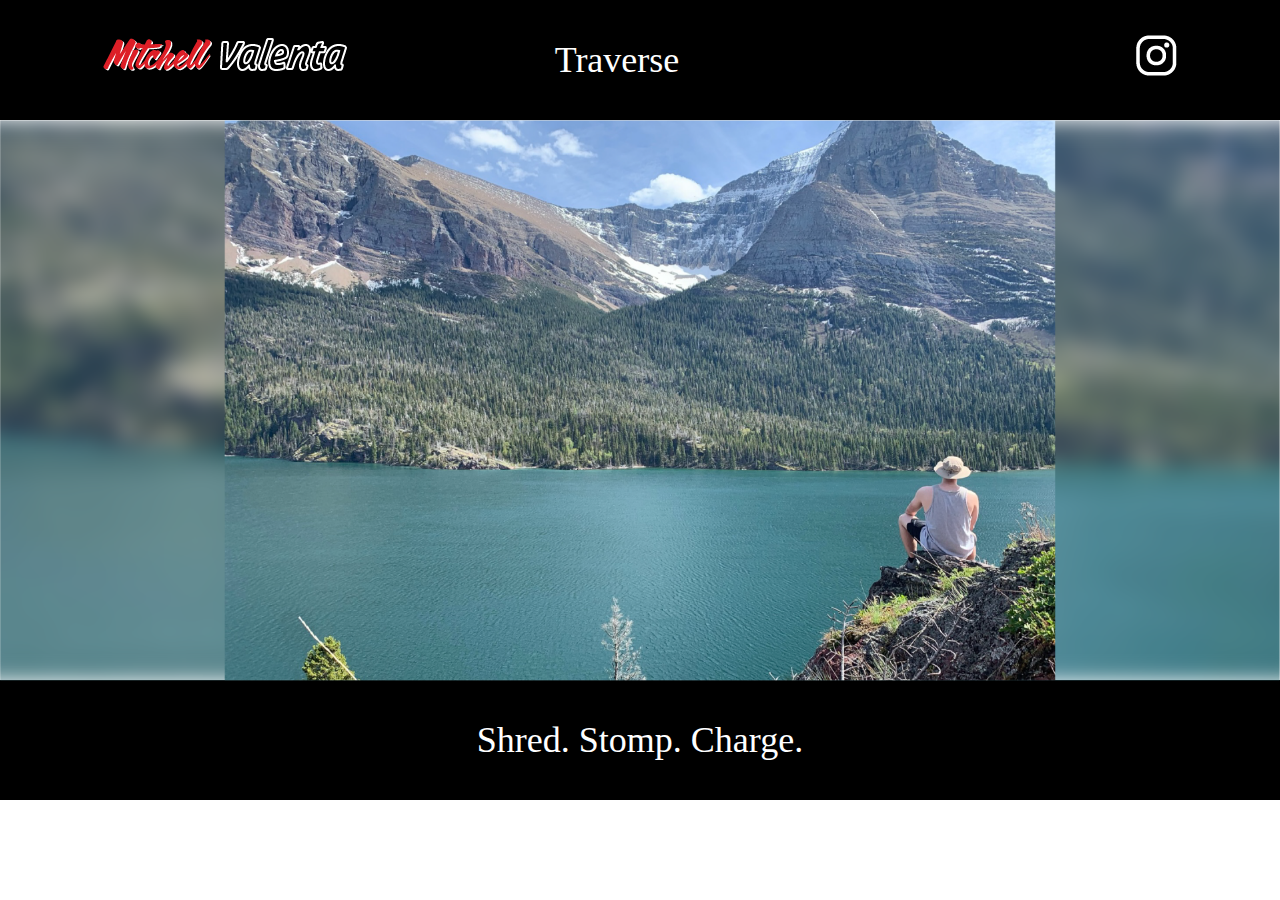
<file: index.html>
<!DOCTYPE html>
<html lang="en">

<head>
    <meta charset="UTF-8">
    <meta http-equiv="X-UA-Compatible" content="IE=edge">
    <meta name="viewport" content="width=device-width, initial-scale=1.0">
    <title>Mitchell Valenta</title>
    <link rel="stylesheet" href="style.css">
    <link rel="apple-touch-icon" sizes="76x76" href="images/apple-touch-icon.png">
<link rel="icon" type="image/png" sizes="32x32" href="images/favicon-32x32.png">
<link rel="icon" type="image/png" sizes="16x16" href="images/favicon-16x16.png">
<link rel="manifest" href="images/site.webmanifest">
<link rel="mask-icon" href="images/safari-pinned-tab.svg" color="#5bbad5">
<link rel="shortcut icon" href="images/favicon.ico">
<meta name="msapplication-TileColor" content="#da532c">
<meta name="msapplication-config" content="images/browserconfig.xml">
<meta name="theme-color" content="#ffffff">
</head>

<body>
    <div class="header">
        <div class="logo-image">
            <a href="index.html"><img src="images/logo.png"></a>
        </div>
        <nav class="dropdown">
            <label for='item-1'>Traverse</label>
            <input type="checkbox" id="item-1">
            <ul class="nav-list">
                <li><a href="groovygallery.html">groovy gallery</a></li>
                <li><a href="aboutme.html">About Me</a></li>
                <li><a href="contact.html">Contact Me</a></li>
            </ul>
        </nav>
        <div class="header-images">
            <a href="https://www.instagram.com/mitchell.valenta/"><img src="images/Asset5.png"></a>
        </div>
    </div>

    <div class="main-image">
        <img src="images/backgroundimage.png">
    </div>

    <div class="footer">
        Shred. Stomp. Charge.
    </div>
</body>
</file>
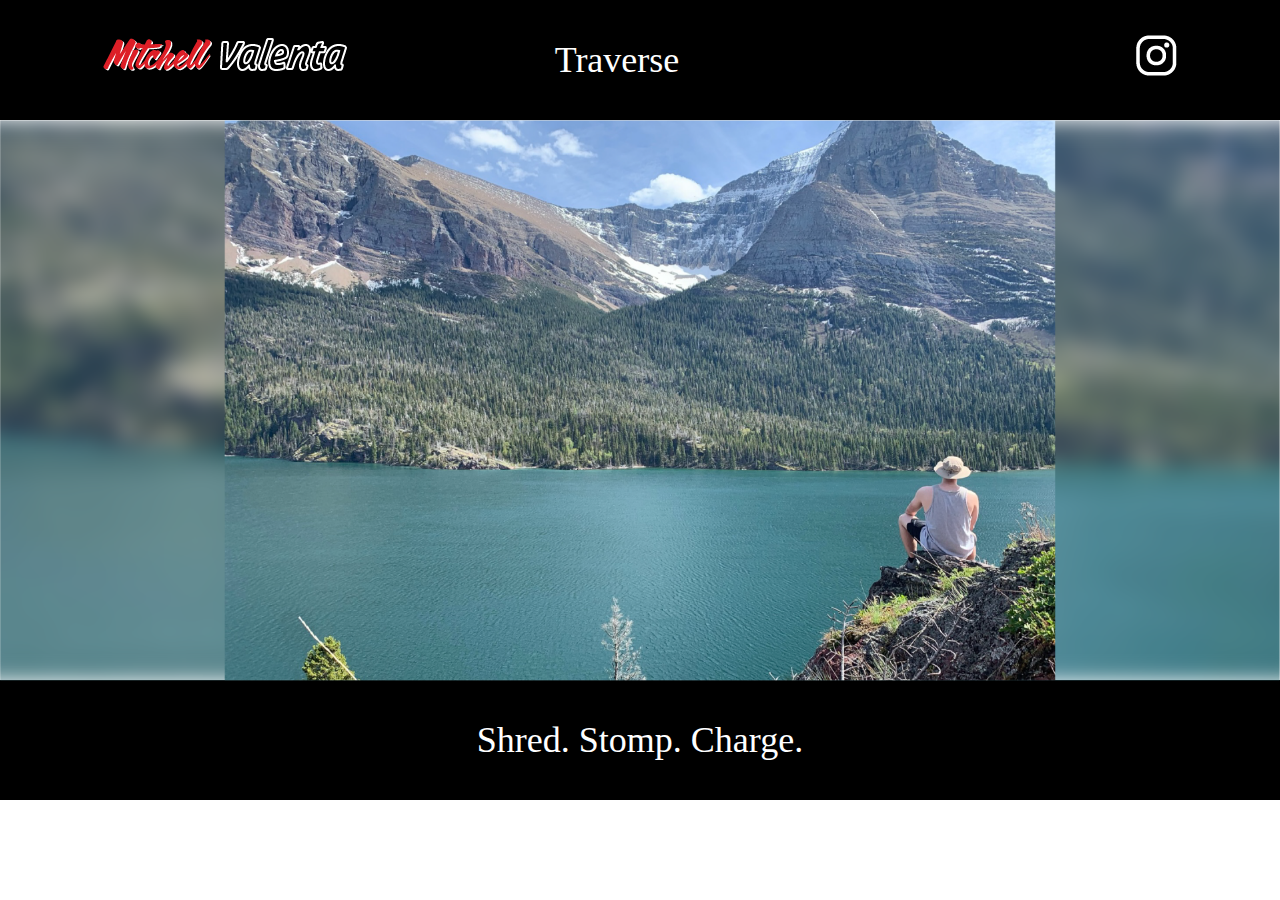
<file: PortfolioCode/index.html>
<!DOCTYPE html>
<html lang="en">

<head>
    <meta charset="UTF-8">
    <meta http-equiv="X-UA-Compatible" content="IE=edge">
    <meta name="viewport" content="width=device-width, initial-scale=1.0">
    <title>Mitchell Valenta</title>
    <link rel="stylesheet" href="style.css">
    <link rel="apple-touch-icon" sizes="76x76" href="images/apple-touch-icon.png">
<link rel="icon" type="image/png" sizes="32x32" href="images/favicon-32x32.png">
<link rel="icon" type="image/png" sizes="16x16" href="images/favicon-16x16.png">
<link rel="manifest" href="images/site.webmanifest">
<link rel="mask-icon" href="images/safari-pinned-tab.svg" color="#5bbad5">
<link rel="shortcut icon" href="images/favicon.ico">
<meta name="msapplication-TileColor" content="#da532c">
<meta name="msapplication-config" content="images/browserconfig.xml">
<meta name="theme-color" content="#ffffff">
</head>

<body>
    <div class="header">
        <div class="logo-image">
            <a href="index.html"><img src="images/logo.png"></a>
        </div>
        <nav class="dropdown">
            <label for='item-1'>Traverse</label>
            <input type="checkbox" id="item-1">
            <ul class="nav-list">
                <li><a href="groovygallery.html">groovy gallery</a></li>
                <li><a href="aboutme.html">About Me</a></li>
                <li><a href="contact.html">Contact Me</a></li>
            </ul>
        </nav>
        <div class="header-images">
            <a href="https://www.instagram.com/mitchell.valenta/"><img src="images/Asset5.png"></a>
        </div>
    </div>

    <div class="main-image">
        <img src="images/backgroundimage.png">
    </div>

    <div class="footer">
        Shred. Stomp. Charge.
    </div>
</body>
</file>
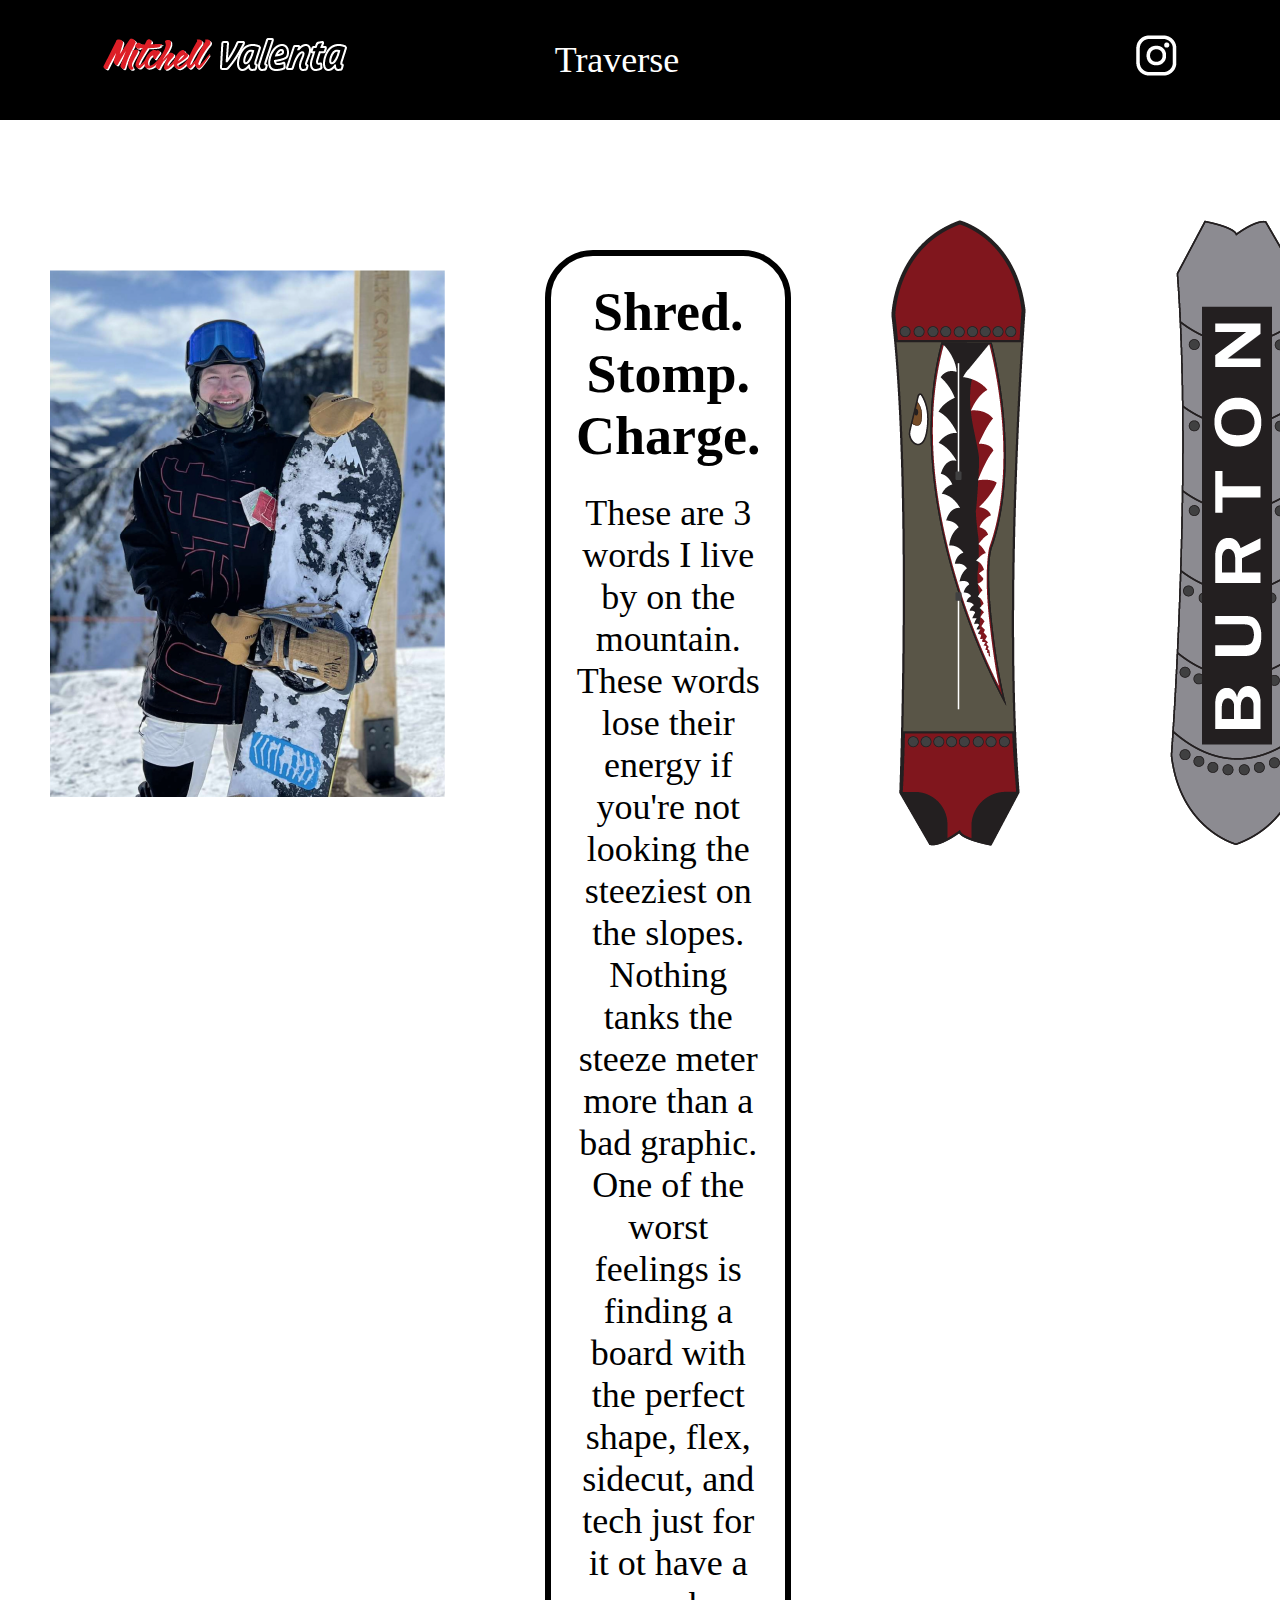
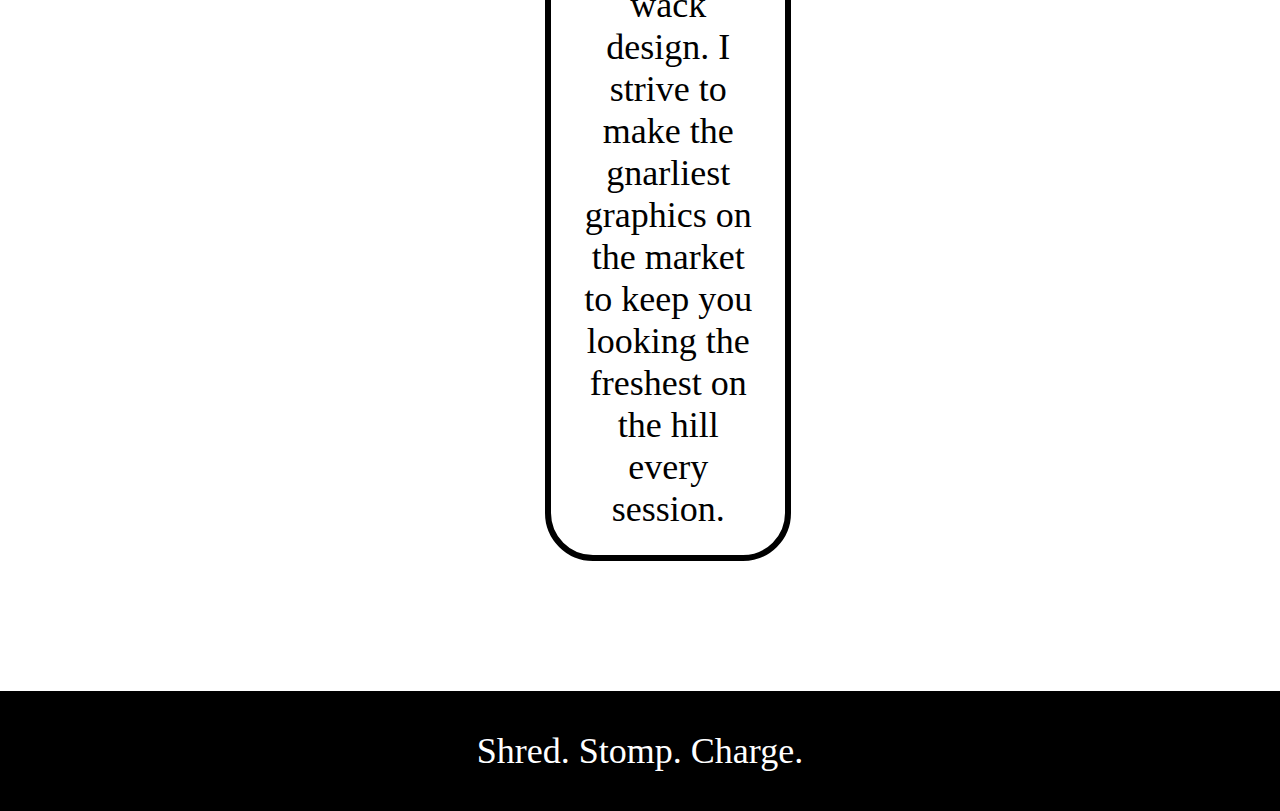
<file: aboutme.html>
<!DOCTYPE html>
<html lang="en">
<head>
    <meta charset="UTF-8">
    <meta http-equiv="X-UA-Compatible" content="IE=edge">
    <meta name="viewport" content="width=device-width, initial-scale=1.0">
    <title>Mitchell Valenta</title>
    <link rel="stylesheet" href="style.css">
    <link rel="apple-touch-icon" sizes="76x76" href="images/apple-touch-icon.png">
<link rel="icon" type="image/png" sizes="32x32" href="images/favicon-32x32.png">
<link rel="icon" type="image/png" sizes="16x16" href="images/favicon-16x16.png">
<link rel="manifest" href="images/site.webmanifest">
<link rel="mask-icon" href="images/safari-pinned-tab.svg" color="#5bbad5">
<link rel="shortcut icon" href="images/favicon.ico">
<meta name="msapplication-TileColor" content="#da532c">
<meta name="msapplication-config" content="images/browserconfig.xml">
<meta name="theme-color" content="#ffffff">
</head>

<body>
    <div class="header">
        <div class="logo-image">
            <a href="index.html"><img src="images/logo.png"></a>
        </div>
        <nav class="dropdown">
            <label for='item-1'>Traverse</label>
            <input type="checkbox" id="item-1">
            <ul class="nav-list">
                <li><a href="">groovy gallery</a></li>
                <li><a href="">About Me</a></li>
                <li><a href="">Contact Me</a></li>
            </ul>
        </nav>
        <div class="header-images">
            <a href="https://www.instagram.com/mitchell.valenta/"><img src="images/Asset5.png"></a>        
        </div>
    </div>

    <div class="content-container">
        <div class="item1">
            <img src="images/picofme.png">
        </div>
        <div class="item2">
            <h2>Shred. Stomp. Charge.</h2>
            <p>These are 3 words I live by on the mountain. These words lose their energy if you're not looking the steeziest on the slopes. Nothing tanks the steeze meter more than a bad graphic. One of the worst feelings is finding a board with the perfect shape, flex, sidecut, and tech just for it ot have a wack design. I strive to make the gnarliest graphics on the market to keep you looking the freshest on the hill every session.</p>
        </div>
        <div class="item3">
            <div class="board">
                <img src="images/snowboard.png">
            </div>
        </div>
    </div>

    <div class="footer">
        Shred. Stomp. Charge.
    </div>

</body>
</file>
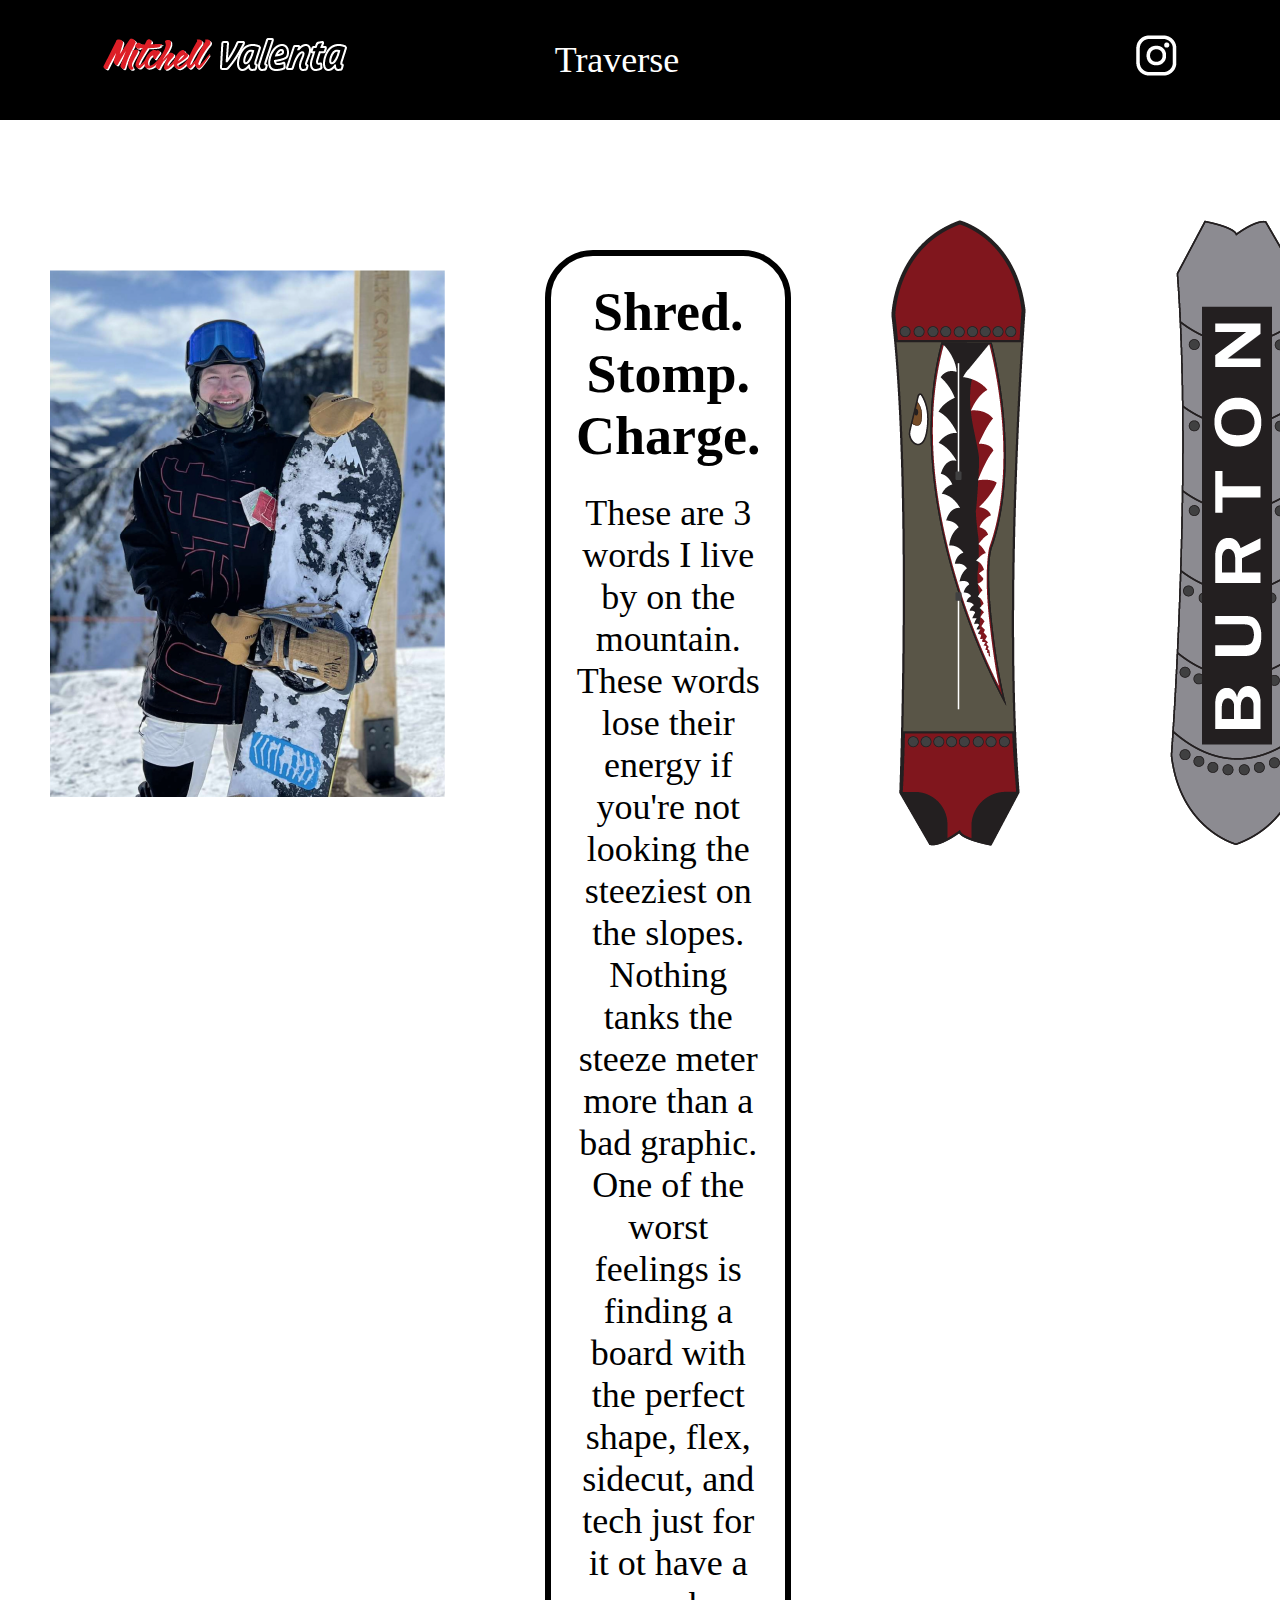
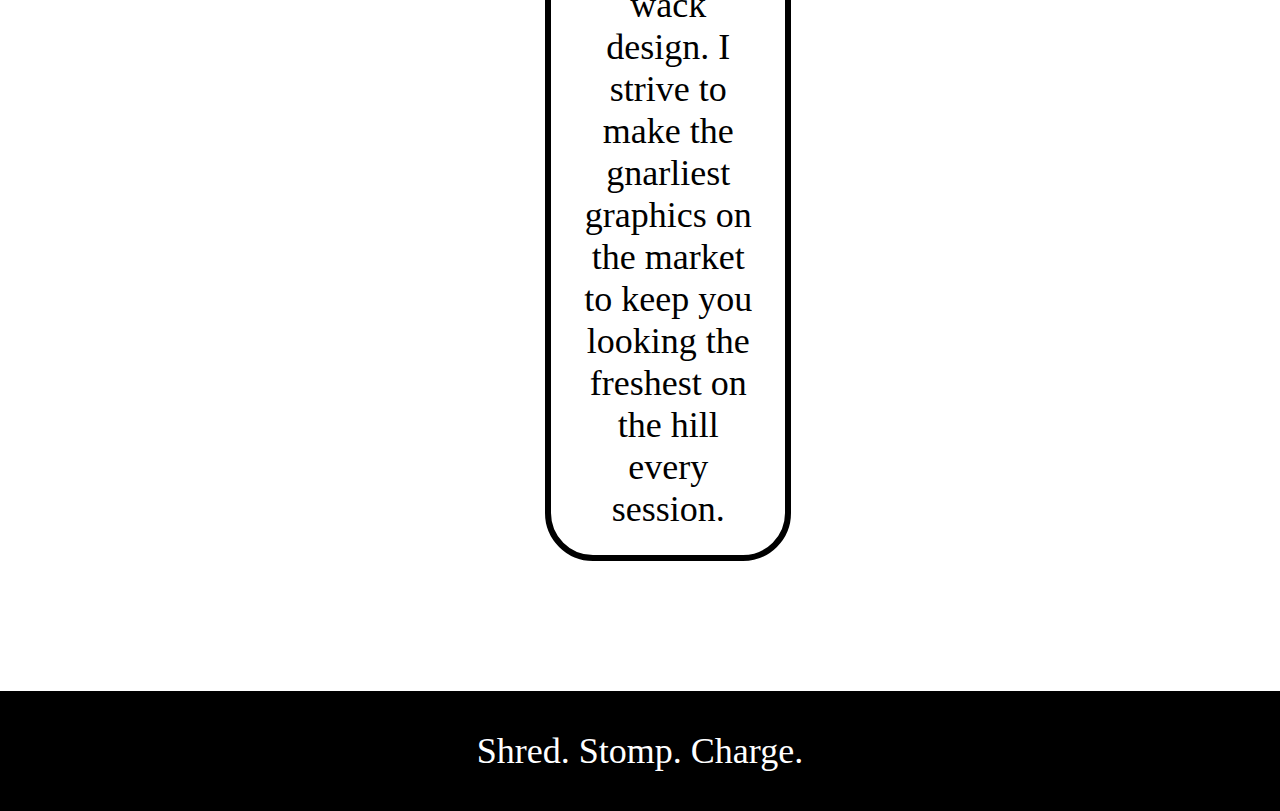
<file: PortfolioCode/aboutme.html>
<!DOCTYPE html>
<html lang="en">
<head>
    <meta charset="UTF-8">
    <meta http-equiv="X-UA-Compatible" content="IE=edge">
    <meta name="viewport" content="width=device-width, initial-scale=1.0">
    <title>Mitchell Valenta</title>
    <link rel="stylesheet" href="style.css">
    <link rel="apple-touch-icon" sizes="76x76" href="images/apple-touch-icon.png">
<link rel="icon" type="image/png" sizes="32x32" href="images/favicon-32x32.png">
<link rel="icon" type="image/png" sizes="16x16" href="images/favicon-16x16.png">
<link rel="manifest" href="images/site.webmanifest">
<link rel="mask-icon" href="images/safari-pinned-tab.svg" color="#5bbad5">
<link rel="shortcut icon" href="images/favicon.ico">
<meta name="msapplication-TileColor" content="#da532c">
<meta name="msapplication-config" content="images/browserconfig.xml">
<meta name="theme-color" content="#ffffff">
</head>

<body>
    <div class="header">
        <div class="logo-image">
            <a href="index.html"><img src="images/logo.png"></a>
        </div>
        <nav class="dropdown">
            <label for='item-1'>Traverse</label>
            <input type="checkbox" id="item-1">
            <ul class="nav-list">
                <li><a href="">groovy gallery</a></li>
                <li><a href="">About Me</a></li>
                <li><a href="">Contact Me</a></li>
            </ul>
        </nav>
        <div class="header-images">
            <a href="https://www.instagram.com/mitchell.valenta/"><img src="images/Asset5.png"></a>        
        </div>
    </div>

    <div class="content-container">
        <div class="item1">
            <img src="images/picofme.png">
        </div>
        <div class="item2">
            <h2>Shred. Stomp. Charge.</h2>
            <p>These are 3 words I live by on the mountain. These words lose their energy if you're not looking the steeziest on the slopes. Nothing tanks the steeze meter more than a bad graphic. One of the worst feelings is finding a board with the perfect shape, flex, sidecut, and tech just for it ot have a wack design. I strive to make the gnarliest graphics on the market to keep you looking the freshest on the hill every session.</p>
        </div>
        <div class="item3">
            <div class="board">
                <img src="images/snowboard.png">
            </div>
        </div>
    </div>

    <div class="footer">
        Shred. Stomp. Charge.
    </div>

</body>
</file>
<file: style.css>
@font-face {
    font-family: berlin sans fb demi;
    font-style: normal;
    font-weight: 700;
    src: local('Berlin Sans FB Demi'), url(https://fonts.cdnfonts.com/s/13625/BRLNSDB.woff) format('woff')
}

html,
body {
    margin: 0;
    font-family: "Berlin Sans FB Demi";
    font-size: 1.5rem;

}
.header {
    height: 5rem;
    width: 100%;
    display: flex;
    justify-content: space-around;
    justify-items: center;
    align-items: center;
    background-color: black;
}

.header-images {
    display: grid;
    grid-auto-flow: column;
    grid-column-gap: 80px;
}


.dropdown {
    display: flex;
    color: white;
    justify-content: center;
    padding-right: 250px;
}

.dropdown input[type="checkbox"] {
    display: none;
}
a {
    text-decoration: none;
    color: white;
}
.nav-list {
   display: none; 
}
nav input[type="checkbox"]:checked + ul {
    display: flex;
    position: absolute;
    justify-content: space-evenly;
    justify-items: center;
    align-items: center;
    background-color: black;
    margin-top: 100px;
    width: 700px;
    height: 3rem;
    font-size: 1rem;
    border-radius: 1rem;
    list-style-type: none;
}

.main-image {
    margin: 0px 0px -10px 0px;
}

.main-image>img {
    width: 100%;
}

.footer {
    background-color: black;
    height: 5rem;
    display: flex;
    justify-content: center;
    align-items: center;
    color: white;
}
.content-container {
    display: flex;
    justify-content: space-evenly;
    gap: 100px;
    width: 100%;
    height: 100%;
    margin-top: 100px;
}
.item3 {
    margin-bottom: 100px;
    margin-right: 50px;
}
.item2 {
    margin-top: 30px;
    text-align: center;
    border-style: solid;
    border-color: black;
    border-width: .25rem;
    border-radius: 2rem;
    margin-bottom: 130px;
}
.item1 {
    margin-top: 50px;
    margin-left: 50px;
}
.item2 > p, h2 {
    margin: 25px 25px 25px 25px;
}
</file>
<file: PortfolioCode/style.css>
@font-face {
    font-family: berlin sans fb demi;
    font-style: normal;
    font-weight: 700;
    src: local('Berlin Sans FB Demi'), url(https://fonts.cdnfonts.com/s/13625/BRLNSDB.woff) format('woff')
}

html,
body {
    margin: 0;
    font-family: "Berlin Sans FB Demi";
    font-size: 1.5rem;

}
.header {
    height: 5rem;
    width: 100%;
    display: flex;
    justify-content: space-around;
    justify-items: center;
    align-items: center;
    background-color: black;
}

.header-images {
    display: grid;
    grid-auto-flow: column;
    grid-column-gap: 80px;
}


.dropdown {
    display: flex;
    color: white;
    justify-content: center;
    padding-right: 250px;
}

.dropdown input[type="checkbox"] {
    display: none;
}
a {
    text-decoration: none;
    color: white;
}
.nav-list {
   display: none; 
}
nav input[type="checkbox"]:checked + ul {
    display: flex;
    position: absolute;
    justify-content: space-evenly;
    justify-items: center;
    align-items: center;
    background-color: black;
    margin-top: 100px;
    width: 700px;
    height: 3rem;
    font-size: 1rem;
    border-radius: 1rem;
    list-style-type: none;
}

.main-image {
    margin: 0px 0px -10px 0px;
}

.main-image>img {
    width: 100%;
}

.footer {
    background-color: black;
    height: 5rem;
    display: flex;
    justify-content: center;
    align-items: center;
    color: white;
}
.content-container {
    display: flex;
    justify-content: space-evenly;
    gap: 100px;
    width: 100%;
    height: 100%;
    margin-top: 100px;
}
.item3 {
    margin-bottom: 100px;
    margin-right: 50px;
}
.item2 {
    margin-top: 30px;
    text-align: center;
    border-style: solid;
    border-color: black;
    border-width: .25rem;
    border-radius: 2rem;
    margin-bottom: 130px;
}
.item1 {
    margin-top: 50px;
    margin-left: 50px;
}
.item2 > p, h2 {
    margin: 25px 25px 25px 25px;
}
</file>
